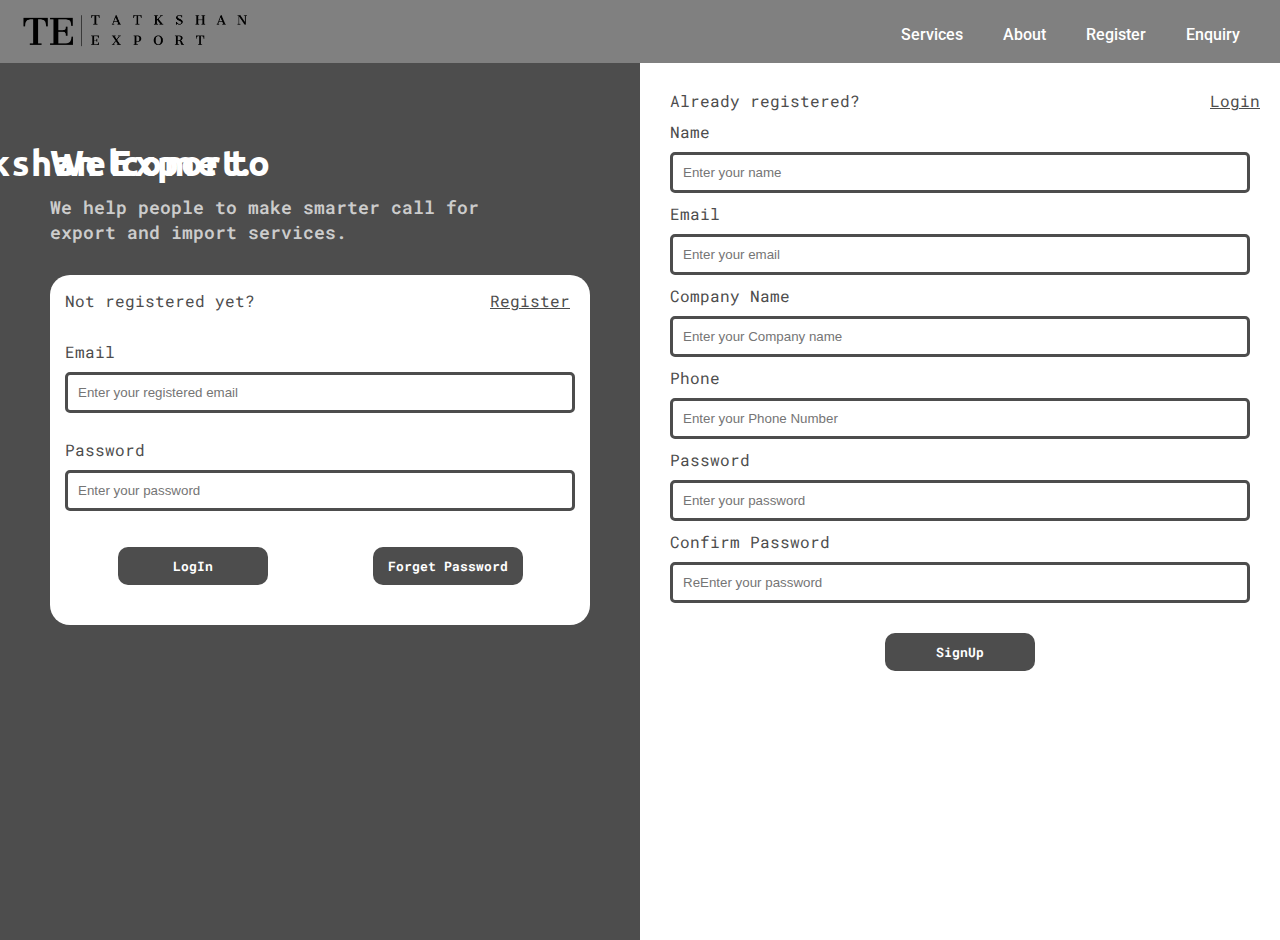
<file: register.html>
<!DOCTYPE html>
<html lang="en" dir="ltr">

<head>
    <title>tagEximStaunch</title>
    <!-- stylesheets -->
    <link rel="stylesheet" href="styles.css">
    <!-- font embedding -->
    <link rel="preconnect" href="https://fonts.googleapis.com">
    <link rel="preconnect" href="https://fonts.gstatic.com" crossorigin>
    <link
        href="https://fonts.googleapis.com/css2?family=Poppins:wght@200;300;400;500;600;700;800;900&family=Roboto:wght@300;400;500;700;900&display=swap"
        rel="stylesheet">
    <link
        href="https://fonts.googleapis.com/css2?family=Roboto+Mono:wght@400;500;600;700&family=Ubuntu:wght@400;500;700&display=swap"
        rel="stylesheet">

    <!-- meta tags -->
    <meta charset="utf-8">
    <meta name="viewport" content="width=device-width,initial-scale=1.0">
    <meta http-equiv="X-UA-Compatible" content="IE=edge">
    <!-- script tags -->

</head>

<body>
    <!-- navbar -->
    <section id="nav-bar">
        <div class="navigation-bar">
            <nav>
                <input type="checkbox" id="check">
                <label for="check" class="check-togglerbtn">
                    <div class="line-1"></div>
                    <div class="line-2"></div>
                    <div class="line-3"></div>
                </label>
                <a href="index.html">
                    <img class="navbar-logo" src="images/logo.png" alt="company-logo">
                </a>
                <ul class="nav-ul">
                    <li class="nav-li">
                        <a class="nav-li-link" href="#services">
                            Services
                        </a>
                    </li>
                    <li class="nav-li">
                        <a class="nav-li-link" href="#about">
                            About
                        </a>
                    </li>
                    <li class="nav-li">
                        <a class="nav-li-link" href="register.html">
                            Register
                        </a>
                    </li>
                    <li class="nav-li">
                        <a class="nav-li-link" href="#enquiry">
                            Enquiry
                        </a>
                    </li>
                </ul>
        </div>
    </section>
    <section id="loginNSignup">
        <div class="registration">
            <div class="login">
                <div class="login-content">
                    <div class="login-content-intro">
                        <h1>Welcome to <span class="logo-label">Tatkshan Export</span>.</h1>
                        <p>We help people to make smarter call for export and import services.</p>
                    </div>
                    <div class="login-content-card register-card">
                        <p>Not registered yet? <a href="register.html" class="link">Register</a></p>
                        <form class="login-form" action="mailto:info@tatkshanexport.com" method="POST">
                            <div class="login-input">
                                <label for="email">
                                    Email
                                </label>
                                <input type="email" id="email" placeholder="Enter your registered email" required>
                                <label for="password">
                                    Password
                                </label>
                                <input type="password" id="password"  placeholder="Enter your password" required>
                            </div>
                            <div class="login-buttons">
                                <button class="login-submit" type="submit">LogIn</button>
                                <button class="login-forget-pswd" type="submit">Forget Password</button>
                            </div>
                        </form>
                    </div>
                </div>
            </div>
            <div class="signup">
                <div class="signup-content register-card">
                    <p>Already registered? <a href="register.html" class="link">Login</a></p>
                    <form class="signup-form" action="mailto:info@tatkshanexport.com" method="POST">
                            <label for="name">
                                Name
                            </label>
                            <input type="text" id="name" placeholder="Enter your name" required>
                            <label for="email">
                                Email
                            </label>
                            <input type="email" id="email"  placeholder="Enter your email" required>
                            <label for="company-name">
                                Company Name
                            </label>
                            <input type="text" id="company-name" placeholder="Enter your Company name" required>
                            <label for="phone-no">
                                Phone
                            </label>
                            <input type="text" id="phone-no" placeholder="Enter your Phone Number" required>
                            <label for="password">
                                Password
                            </label>
                            <input type="password" id="password" placeholder="Enter your password" required>
                            <label for="confirm-password">
                                Confirm Password
                            </label>
                            <input type="password" id="confirm-password" placeholder="ReEnter your password" required>
                        <div class="signup-button">
                            <button class="register-submit" type="submit">SignUp</button>
                        </div>
                    </form>
                </div>
            </div>
        </div>
    </section>

    <script src="script.js" charset="utf-8"></script>
</body>
</file>
<file: styles.css>
/* Tags */
*{
  margin:0;
  padding:0;
  box-sizing:border-box;
}
body{
  font-family: 'Roboto', sans-serif;
  overflow:auto;
  background-color:#4d4d4d;
}
nav{
  width:100%;
  height:auto;
  padding:10px 0;
  background-color:#808080;
  color:white;
  display:flex;
  justify-content: space-between;
  position:fixed;
  top:0;
  left:0;
  transition:0.5s;
  z-index:10;
}
label{
  margin-bottom:10px;
  margin-top:20px;
  font-family: 'Roboto Mono', monospace;
  color:#4d4d4d;
}
input{
  margin-bottom:6px;
  border-radius:5px;
  padding:10px;
  width:100%;
  border:3px solid #4d4d4d;
}
button{
  padding:10px;
  width:100%;
  max-width:150px;
  background-color:#4d4d4d;
  color:#ffffff;
  border-radius:10px;
  border:none;
  text-align:center;
  font-family: 'Roboto Mono', monospace;
  font-weight:700;
  cursor:pointer;
}
/* navigation-bar */
.navigation-bar{
  margin-top:0;
  position:relative;
}
nav.sticky{
  padding:7px 50px;
}
.navbar-logo{
  width:100%;
  max-width:230px;
  height:auto;
  margin-left:20px;
  cursor:pointer;
  transition:0.5s;
}
.check-togglerbtn div{
  width:35px;
  height:4px;
  margin:4px;
  border-radius:7px;
  background-color:white;
  }
.check-togglerbtn{
  position:absolute;
  z-index:2;
  cursor:pointer;
  right:20px;
  top:-10px;
  display:none;
}
#check{
  display:none;
}
.nav-ul{
  display:flex;
  justify-content: center;
  align-items:center;
}
.nav-li{
  margin:15px 40px auto auto;
  list-style:none;
}
.nav-li-link{
  transition: 0.5s;
}
.nav-li-link,.nav-li-link:hover{
  text-decoration:none;
  color:white;
  font-weight:500;
}

/* Main container */
.main-container{
 position:relative;
 margin-top:50px;
}

.intro{
  background-image:url("images/introImg.png");
  background-position: center center;
  background-attachment: fixed;
  background-size:cover;
  background-repeat: no-repeat;
  background-color:#4d4d4d;
  height:auto;
  position:relative;
  text-align:center;
  font-family: 'Ubuntu', sans-serif;
}
.intro::before{
content:"";
position:absolute;
width:100%;
height:100%;
left:0;
right:0;
}
.intro-content{
  position:relative;
  width:60%;
  display:flex;
  justify-content:center;
  align-items:center;
  height:100vh;
  margin:0 auto;
}
.intro-content-inner h1{
  margin:auto;
  color:#ffffff;
  font-weight:700;
  font-size:50px;
  font-family: 'Ubuntu', sans-serif;
}
.intro-content-inner p{
width:75%;
margin:auto;
font-size:18px;
font-weight:600;
color:#ffffff;
line-height:25px;
font-family: 'Roboto Mono', monospace;
}
.intro-content-inner .registerBtn{
  font-size:25px;
  width:100%;
  max-width:260px;
  margin-top:10px;
  padding:10px 8px;
  border-radius:15px;
  background-color:#4d4d4d;
}
.registerBtn a,.registerBtn a:hover{
  text-decoration:none;
  color:#ffffff;
}

/* registration */
.registration{
  position:relative;
  margin-top:40px;
  display:flex;
  flex-direction:row;
}
.login,.signup{
  width:50%;
  height:100vh;
}
.login-content{
  background-color:#4d4d4d;
  padding-top:100px;
  padding-left:50px;
  margin-right:50px;
}
.login-content-intro h1{
  font-family: 'Ubuntu', sans-serif;
  font-size:36px;
  letter-spacing:2px;
  display:inline-block;
  white-space:nowrap;
  color:#ffffff;
}

.login-content-intro h1:first-of-type {   
animation: showup 7s infinite;
}
.login-content-intro h1:last-of-type {
width:0px;
animation: reveal 7s infinite;
}

.login-content-intro h1:last-of-type span {
margin-left:-355px;
animation: slidein 7s infinite;
}
@keyframes showup {
  0% {opacity:0;}
  20% {opacity:1;}
  80% {opacity:1;}
  100% {opacity:0;}
}

@keyframes slidein {
  0% { margin-left:-800px; }
  20% { margin-left:-800px; }
  35% { margin-left:0px; }
  100% { margin-left:0px; }
}

@keyframes reveal {
  0% {opacity:0;width:0px;}
  20% {opacity:1;width:0px;}
  30% {width:355px;}
  80% {opacity:1;}
  100% {opacity:0;width:355px;}
}

.login-content-intro p{
width:100%;
max-width:500px;
font-size:18px;
font-weight:600;
line-height:25px;
margin-top:10px;
text-align:left;
color:#cccccc;
font-family: 'Roboto Mono', monospace;
}
.login-content-card{
background-color:#ffffff;
display:inline-block;
width:100%;
max-width:600px;
height:auto;
border-radius:20px;
padding:15px;
position:relative;
margin-top:30px;
}
.register-card p{
  font-family: 'Roboto Mono', monospace;
  padding-bottom:10px;
  color:#4d4d4d;
}
.link,.link:hover{
 position:absolute;
 right:20px;
 color:#4d4d4d;
}
.login-input{
  display:flex;
  flex-direction:column;
}
.login-buttons{
  margin-top:30px;
  margin-bottom:25px;
  display:flex;
  justify-content:space-around;
}
.signup-content{
  background-color:#ffffff;
  display:inline-block;
  width:100%;
  height:100vh;
  padding:30px;
  padding-top:50px;
  position:relative;
}
.signup-form label, .signup-form input{
  margin:10px auto;
}
.signup-button{
  margin:20px auto;
  text-align:center;
}


/* Media Queries */

@media screen and (max-width:858px){
  nav{
    padding:7px 0;
  }
  .navbar-logo{
    max-width:190px;
  }
  nav.sticky{
    padding:7px 10px;
  }
  .check-togglerbtn{
    display:block;
  }
  .nav-ul{
    position:absolute;
    top:50px;
    left:-100%;
    display:block;
    width:100%;
    height:100vh;
    justify-content: center;
    align-items:center;
    padding-top:50px;
    padding-left:30px;
    background-color:#4d4d4d;
    text-align:center;
    transition:all 0.5s;
    overflow-y:auto;
  }
  .nav-li{
    margin-bottom:100px;
    text-align:center;
  }
  #check:checked ~ .nav-ul{
    left:0;
  }
  .hide-background{
    display:none;
  }
  .toggle-icon .line-1{
    transform: rotate(-45deg) translate(-5px,6px);
  }
  .toggle-icon .line-2{
    transition: all 0.7s ease;
    width:0;
  }
  .toggle-icon .line-3{
    transform: rotate(45deg) translate(-5px,-6px);
  }
  .intro-content{
    width:100%;
    padding:0 50px;
    padding-top:-30px;
  }
  .intro-content-inner h1{
    font-size:36px;
  }
  .intro-content-inner p{
    width:100%;
    font-size:16px;
  }
  .intro-content-inner .registerBtn{
    font-size:18px;
    font-weight:bold;
  }
  .registration{
    flex-direction:column;
  }
  .login,.signup{
    width:100%;
    height:auto;
  }
  .login-content{
    background-color:#4d4d4d;
    padding-top:70px;
    margin-bottom:60px;
  }
  .login-content-intro h1{
    font-size:30px;
  }
  .login-content-intro p{
    text-align:center;
  }
  .login-content-card{
    margin:auto;
    margin-top:40px;
  }
  .signup-content p{
    margin-bottom:20px;
  }
}
</file>
